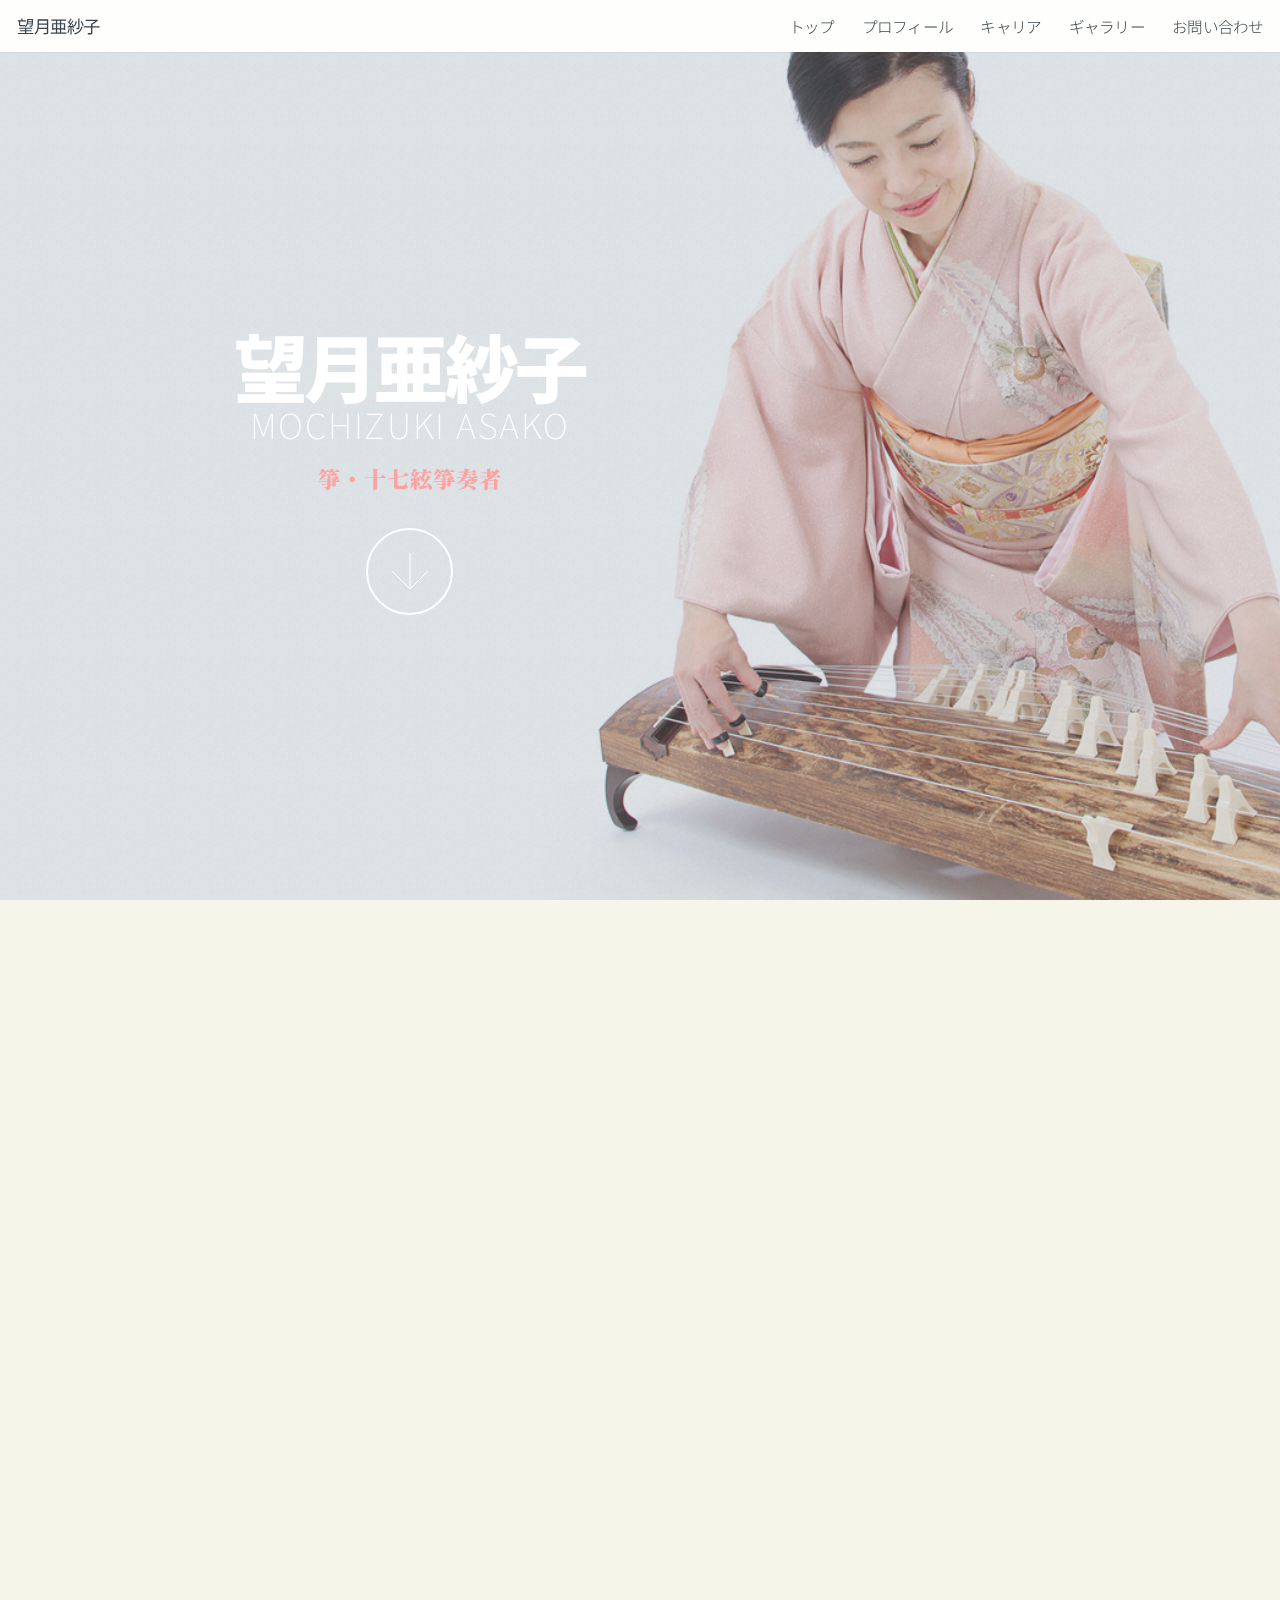
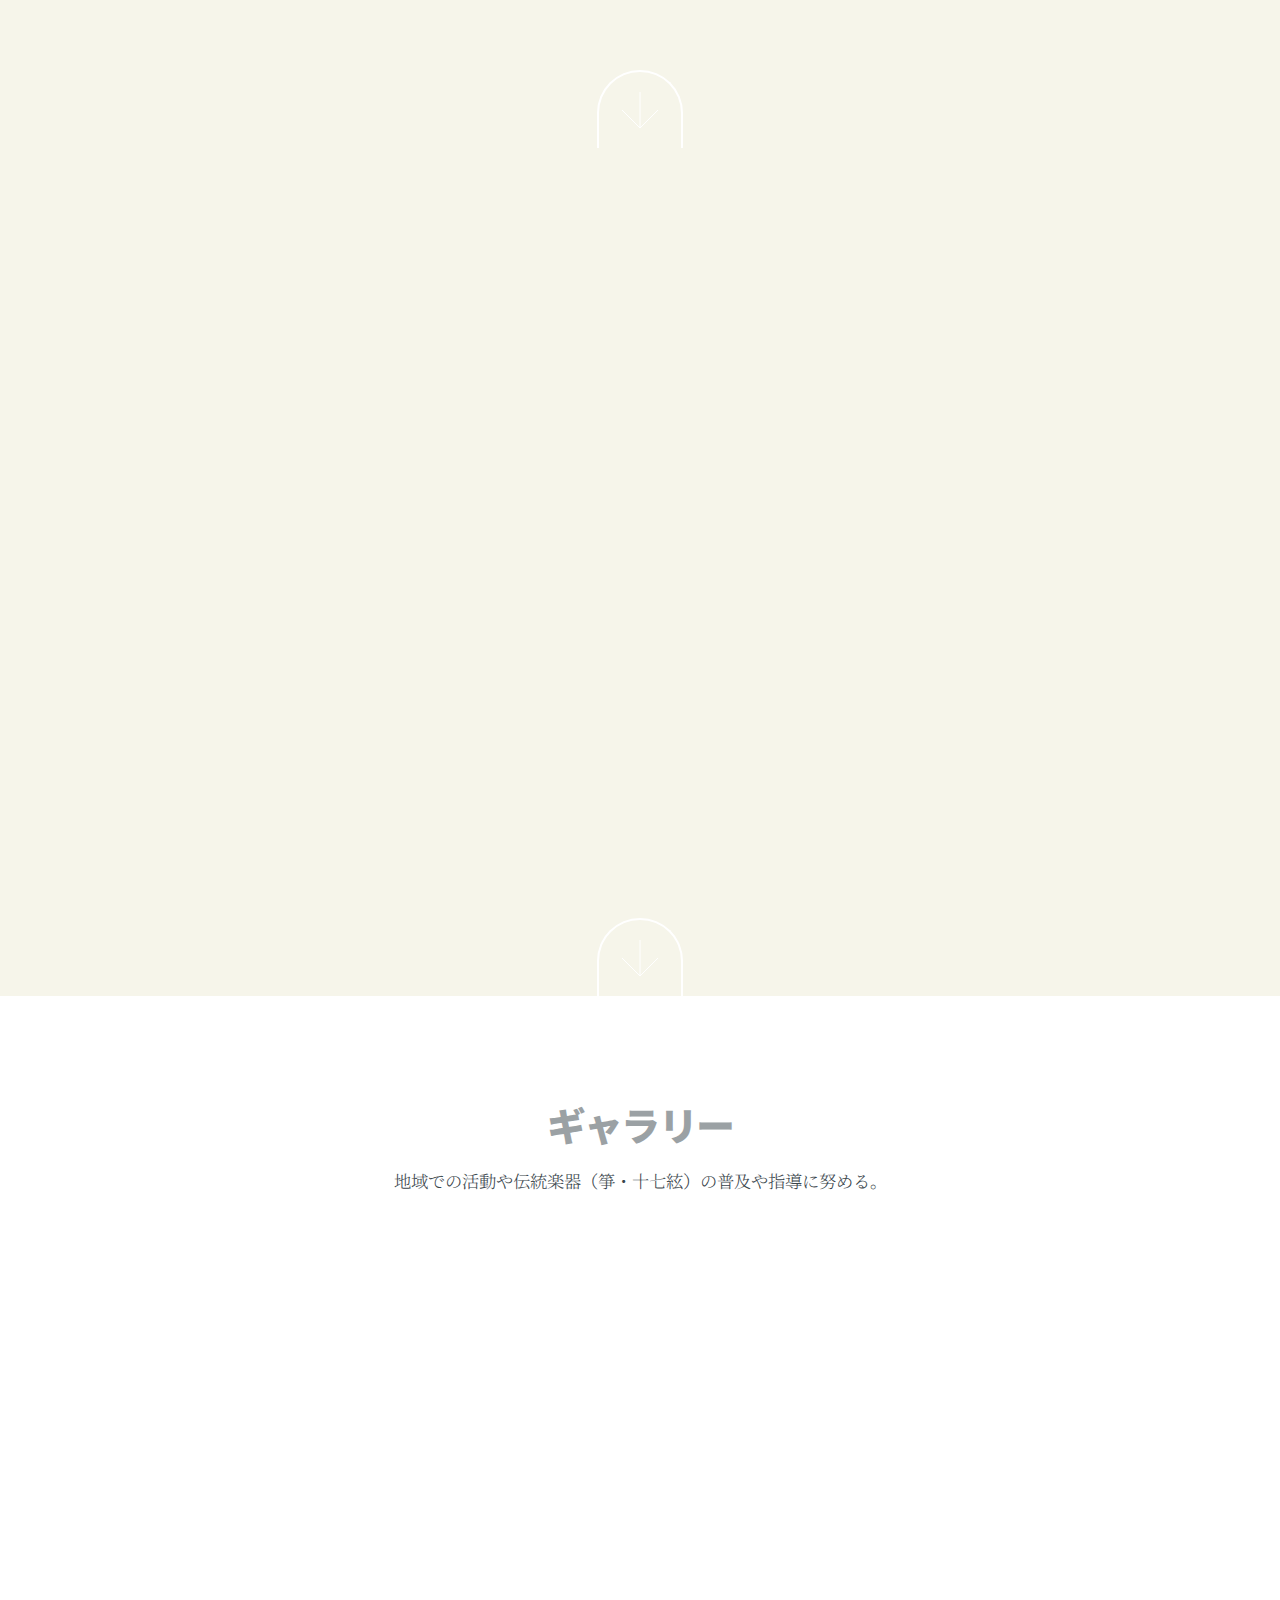
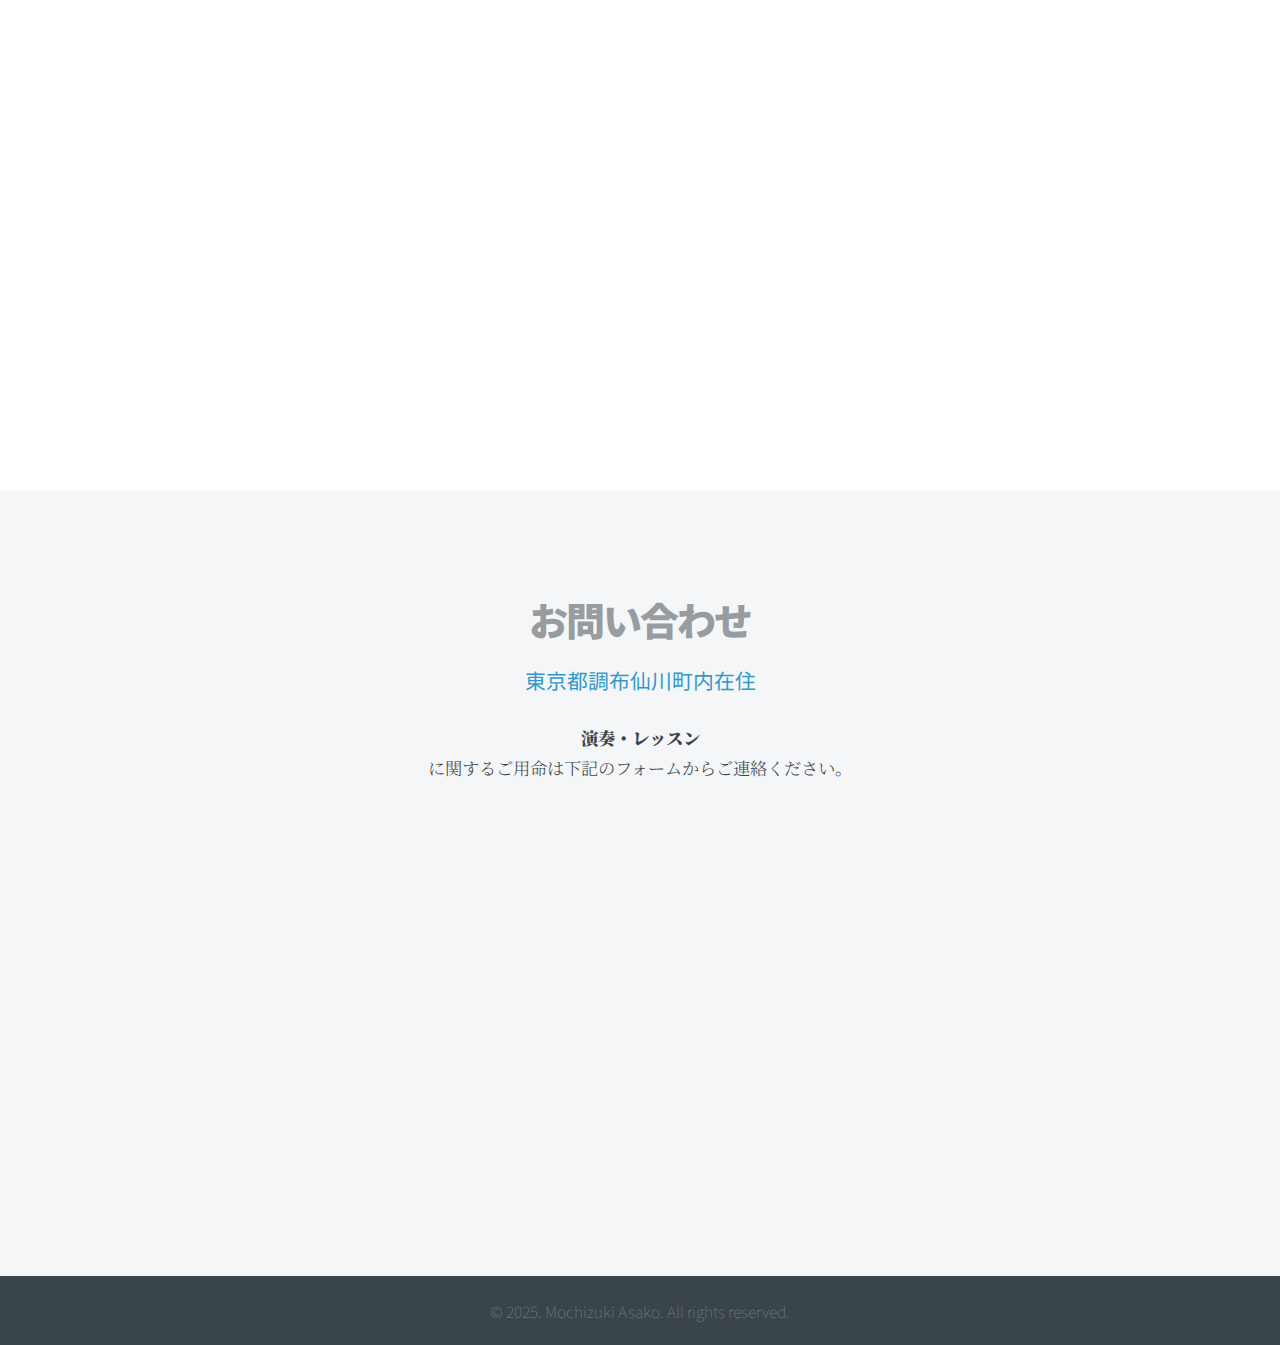
<file: index.html>
<!DOCTYPE html>
<html lang="ja">
  <head>
		<title>Asako Mochizuki | お琴・三味線</title>
		<meta charset="utf-8" />
		<meta name="viewport" content="width=device-width, initial-scale=1, user-scalable=no" />
		<link rel="stylesheet" href="assets/css/main.css" />
    <link rel="shortcut icon" href="images/ico/favicon.ico">
		<noscript><link rel="stylesheet" href="assets/css/noscript.css" /></noscript>
    
    <!-- Google tag (gtag.js) -->
    <script async src="https://www.googletagmanager.com/gtag/js?id=G-WCF8H2KJ44"></script>
    <script>
      window.dataLayer = window.dataLayer || [];
      function gtag(){dataLayer.push(arguments);}
      gtag('js', new Date());

      gtag('config', 'G-WCF8H2KJ44');
    </script>

	</head>
	
  <body class="is-preload">
		<!-- 로딩 스피너를 헤더 밖으로 이동 -->  
		<div id="loading-spinner" class="loading-container" style="display: none;">
			<div class="spinner"></div>
		</div>

		<!-- Header -->
		<header id="header">
			<h1>望月亜紗子</h1>
			<nav>
				<ul>
					<li><a href="#intro">トップ</a></li>
					<li><a href="#one">プロフィール</a></li>
					<li><a href="#two">キャリア</a></li>
					<li><a href="#three">ギャラリー</a></li>
					<li><a href="#contact">お問い合わせ</a></li>
				</ul>
			</nav>
		</header>

		<!-- Intro -->
		<section id="intro" class="main style1 dark fullscreen">
			<div class="content">
				<header>
					<h2>望月亜紗子</h2>
					<h3>MOCHIZUKI ASAKO</h3>
				</header>
				<p class="title"><strong>箏・十七絃箏奏者</strong></p>
				<footer>
					<a href="#one" class="button style2 down intro">More</a>
				</footer>
			</div>
		</section>

		<!-- One -->
		<section id="one" class="main style2 left dark fullscreen">
			<div class="content box style2">
				<header>
					<h2 class="title profile">プロフィール</h2>
				</header>
				<p class="name"><strong>望月亜紗子</strong>（もちづきあさこ）</p>
				<p>東京都調布市出身。<br>文化庁委嘱事業伝統文化親子教室の開催や文化庁芸術家派遣事業を精力的に行い、地域での活動や伝統楽器（箏・十七絃）の普及や指導に努める。</p>
			</div>
			<a href="#two" class="button style2 down anchored">Next</a>
		</section>

		<!-- Two -->
		<section id="two" class="main style2 right dark fullscreen">
			<div class="content box style2">
				<header>
					<h2 class="title career">キャリア</h2>
				</header>
				<ul class="default">
					<li>都立狛江高等学校箏曲部入部をきっかけに箏をはじめる。</li>
					<li>第23回全国高等学校総合文化祭・日本音楽部門　文化庁長官賞受賞</li>
					<li>第24回全国高等学校総合文化祭・日本音楽部門　優良賞受賞</li>
					<li>箏・三味線を渡辺泰子、渡辺正子の各氏に師事。</li>
					<li>NHK邦楽技能者育成会第５４期卒業</li>
					<li>全国邦楽指導者協議会　箏曲｢大師範｣取得</li>
					<li>都内某私立高校箏曲部コーチとして指導</li>
					<li>尺八奏者ジョン海山ネプチューン氏　アルバム「WATER COLORS」に渡辺正子箏アンサンブルの一員として参加</li>
					<li>文化庁委嘱事業　伝統文化お箏教室開催</li>
					<li>全国邦楽指導者協議会　三味線｢教師｣取得</li>
					<li>グローバル向けプロジェクト「八音」箏奏者担当</li>
					<li>企業向け、個人向けなどの演奏活動も行う</li>
				</ul>
			</div>
			<a href="#three" class="button style2 down anchored">Next</a>
		</section>

		<!-- Three -->
		<section id="three" class="main style3 primary">
			<div class="content">
				<header>
					<h2 class="title">ギャラリー</h2>
					<p>地域での活動や伝統楽器（箏・十七絃）の普及や指導に努める。</p>
				</header>

				<!-- Gallery  -->
				<div class="gallery">
					<article class="from-left thumbnail">
						<a href="images/01.jpg" class="image fit"><img src="images/overlay_thumb.png" title="和楽器体験授業風景" alt="" /></a>
					</article>
					<article class="from-right thumbnail">
						<a href="images/02.jpg" class="image fit"><img src="images/overlay_thumb.png" title="和楽器体験授業にて琴と尺八の演奏披露" alt="" /></a>
					</article>
					<article class="from-left thumbnail">
						<a href="images/03.jpg" class="image fit"><img src="images/overlay_thumb.png" title="歌と琴での録音風景" alt="" /></a>
					</article>
					<article class="from-right thumbnail">
						<a href="images/04.jpg" class="image fit"><img src="images/overlay_thumb.png" title="伝統文化お箏教室風景①" alt="" /></a>
					</article>
					<article class="from-left thumbnail">
						<a href="images/05.jpg" class="image fit"><img src="images/overlay_thumb.png" title="伝統文化お箏教室風景②" alt="" /></a>
					</article>
					<article class="from-right thumbnail">
						<a href="images/06.jpg" class="image fit"><img src="images/overlay_thumb.png" title="個人レッスン風景" alt="" /></a>
					</article>
				</div>

			</div>
		</section>

		<!-- Contact -->
		<section id="contact" class="main style3 secondary">
			<div class="content">
				
				<header>
					<h2 class="title center">お問い合わせ</h2>

					<p class="location">東京都調布仙川町内在住</p>
					<p class="ask"><strong>演奏・レッスン</strong><br>
						に関するご用命は下記のフォームからご連絡ください。</p>
				</header>

				<!-- Contact Form -->
				<div class="box">

					<form class="gform" method="post" id="contact-form">
						<div class="fields">
							<div class="field half"><input type="text" name="name" placeholder="お名前" required /></div>
							<div class="field half"><input type="email" name="email" placeholder="Eメール" required /></div>
							<div class="field"><textarea name="message" placeholder="内容" rows="6" required></textarea></div>
						</div>

						<ul class="actions special">
							<li><input id="send-mail" type="submit" value="送信" /></li>
						</ul>
					</form>		
				</div>
				<!-- Contact Form End-->

			</div>
		</section>
	
		<!-- Footer -->
		<footer id="footer">

			<!-- Icons -->
			<!-- <ul class="icons">
					<li><a href="#" class="icon brands fa-twitter"><span class="label">Twitter</span></a></li>
					<li><a href="#" class="icon brands fa-facebook-f"><span class="label">Facebook</span></a></li>
				</ul> -->

			<!-- Menu -->
			<ul class="menu">
				<li>&copy; 2025. Mochizuki Asako. All rights reserved.</li>
			</ul>

			<!-- 성공 모달 -->
			<div id="success-modal" class="modal" style="display: none;">
				<div class="modal-content">
					<div class="box">
						<p>お問い合わせ<br>ありがとうございます。<br>追ってご連絡いたします。</p>
					</div>
					<button id="modal-close">閉じる</button>
				</div>
			</div>

		</footer>

		<!-- Scripts -->
		<script src="assets/js/jquery.min.js"></script>
		<script src="assets/js/jquery.poptrox.min.js"></script>
		<script src="assets/js/jquery.scrolly.min.js"></script>
		<script src="assets/js/jquery.scrollex.min.js"></script>
		<script src="assets/js/browser.min.js"></script>
		<script src="assets/js/breakpoints.min.js"></script>
		<script src="assets/js/util.js"></script>
		<script src="assets/js/main.js"></script>
		
	</body>
</html>
</file>
<file: assets/css/noscript.css>
/* Loader */

	body:before, body:after {
		display: none;
	}
</file>
<file: assets/css/main.css>
@import url('https://fonts.googleapis.com/css?family=Noto+Sans+JP:100,300,400,500,700|Noto+Serif+JP:200,300,400,500,600,700&display=swap&subset=japanese');
/* @import url("fontawesome-all.min.css"); */

html, body, div, span, applet, object,
iframe, h1, h2, h3, h4, h5, h6, p, blockquote,
pre, a, abbr, acronym, address, big, cite,
code, del, dfn, em, img, ins, kbd, q, s, samp,
small, strike, strong, sub, sup, tt, var, b,
u, i, center, dl, dt, dd, ol, ul, li, fieldset,
form, label, legend, table, caption, tbody,
tfoot, thead, tr, th, td, article, aside,
canvas, details, embed, figure, figcaption,
footer, header, hgroup, menu, nav, output, ruby,
section, summary, time, mark, audio, video {
margin: 0;
padding: 0;
border: 0;
font-size: 100%;
font: inherit;
vertical-align: baseline;}

article, aside, details, figcaption, figure,
footer, header, hgroup, menu, nav, section {
display: block;}

body {
  line-height: 1;
}

ol, ul, li {
  list-style: none;
}

blockquote, q {
  quotes: none;
}

blockquote:before, blockquote:after, q:before, q:after {
  content: '';
  content: none;
}

table {
  border-collapse: collapse;
  border-spacing: 0;
}

body {
  -webkit-text-size-adjust: none;
}

mark {
  background-color: transparent;
  color: inherit;
}

input::-moz-focus-inner {
  border: 0;
  padding: 0;
}

input, select, textarea {
  -moz-appearance: none;
  -webkit-appearance: none;
  -ms-appearance: none;
  appearance: none;
}

/* Basic */

@-ms-viewport {
  width: device-width;
}

html {
  height: 100%;
}

html {
  box-sizing: border-box;
}

*, *:before, *:after {
  box-sizing: inherit;
}

body {
  background: #f6f5ea;
  height: 100%;
  min-width: 320px;
}

body.is-preload *, body.is-preload *:before, body.is-preload *:after {
  -moz-animation: none !important;
  -webkit-animation: none !important;
  -ms-animation: none !important;
  animation: none !important;
  -moz-transition: none !important;
  -webkit-transition: none !important;
  -ms-transition: none !important;
  transition: none !important;
}

/* Spinner */

@-moz-keyframes spinner-rotate {
  0% {
    -moz-transform: scale(1) rotate(0deg);
    -webkit-transform: scale(1) rotate(0deg);
    -ms-transform: scale(1) rotate(0deg);
    transform: scale(1) rotate(0deg);
  }

  100% {
    -moz-transform: scale(1) rotate(360deg);
    -webkit-transform: scale(1) rotate(360deg);
    -ms-transform: scale(1) rotate(360deg);
    transform: scale(1) rotate(360deg);
  }
}

@-webkit-keyframes spinner-rotate {
  0% {
    -moz-transform: scale(1) rotate(0deg);
    -webkit-transform: scale(1) rotate(0deg);
    -ms-transform: scale(1) rotate(0deg);
    transform: scale(1) rotate(0deg);
  }

  100% {
    -moz-transform: scale(1) rotate(360deg);
    -webkit-transform: scale(1) rotate(360deg);
    -ms-transform: scale(1) rotate(360deg);
    transform: scale(1) rotate(360deg);
  }
}

@-ms-keyframes spinner-rotate {
  0% {
    -moz-transform: scale(1) rotate(0deg);
    -webkit-transform: scale(1) rotate(0deg);
    -ms-transform: scale(1) rotate(0deg);
    transform: scale(1) rotate(0deg);
  }

  100% {
    -moz-transform: scale(1) rotate(360deg);
    -webkit-transform: scale(1) rotate(360deg);
    -ms-transform: scale(1) rotate(360deg);
    transform: scale(1) rotate(360deg);
  }
}

@keyframes spinner-rotate {
  0% {
    -moz-transform: scale(1) rotate(0deg);
    -webkit-transform: scale(1) rotate(0deg);
    -ms-transform: scale(1) rotate(0deg);
    transform: scale(1) rotate(0deg);
  }

  100% {
    -moz-transform: scale(1) rotate(360deg);
    -webkit-transform: scale(1) rotate(360deg);
    -ms-transform: scale(1) rotate(360deg);
    transform: scale(1) rotate(360deg);
  }
}

/* Loader */

@-moz-keyframes spinner-show {
  0% {
    opacity: 0;
  }

  100% {
    opacity: 1;
  }
}

@-webkit-keyframes spinner-show {
  0% {
    opacity: 0;
  }

  100% {
    opacity: 1;
  }
}

@-ms-keyframes spinner-show {
  0% {
    opacity: 0;
  }

  100% {
    opacity: 1;
  }
}

@keyframes spinner-show {
  0% {
    opacity: 0;
  }

  100% {
    opacity: 1;
  }
}

@-moz-keyframes spinner-hide {
  0% {
    -moz-transform: scale(1) rotate(0deg);
    -webkit-transform: scale(1) rotate(0deg);
    -ms-transform: scale(1) rotate(0deg);
    transform: scale(1) rotate(0deg);
    color: #e5e6e7;
    z-index: 100001;
  }

  99% {
    -moz-transform: scale(0.5) rotate(360deg);
    -webkit-transform: scale(0.5) rotate(360deg);
    -ms-transform: scale(0.5) rotate(360deg);
    transform: scale(0.5) rotate(360deg);
    color: #e5e6e7;
    z-index: 100001;
  }

  100% {
    -moz-transform: scale(0.5) rotate(360deg);
    -webkit-transform: scale(0.5) rotate(360deg);
    -ms-transform: scale(0.5) rotate(360deg);
    transform: scale(0.5) rotate(360deg);
    color: #e5e6e7;
    z-index: -1;
  }
}

@-webkit-keyframes spinner-hide {
  0% {
    -moz-transform: scale(1) rotate(0deg);
    -webkit-transform: scale(1) rotate(0deg);
    -ms-transform: scale(1) rotate(0deg);
    transform: scale(1) rotate(0deg);
    color: #e5e6e7;
    z-index: 100001;
  }

  99% {
    -moz-transform: scale(0.5) rotate(360deg);
    -webkit-transform: scale(0.5) rotate(360deg);
    -ms-transform: scale(0.5) rotate(360deg);
    transform: scale(0.5) rotate(360deg);
    color: #e5e6e7;
    z-index: 100001;
  }

  100% {
    -moz-transform: scale(0.5) rotate(360deg);
    -webkit-transform: scale(0.5) rotate(360deg);
    -ms-transform: scale(0.5) rotate(360deg);
    transform: scale(0.5) rotate(360deg);
    color: #e5e6e7;
    z-index: -1;
  }
}

@-ms-keyframes spinner-hide {
  0% {
    -moz-transform: scale(1) rotate(0deg);
    -webkit-transform: scale(1) rotate(0deg);
    -ms-transform: scale(1) rotate(0deg);
    transform: scale(1) rotate(0deg);
    color: #e5e6e7;
    z-index: 100001;
  }

  99% {
    -moz-transform: scale(0.5) rotate(360deg);
    -webkit-transform: scale(0.5) rotate(360deg);
    -ms-transform: scale(0.5) rotate(360deg);
    transform: scale(0.5) rotate(360deg);
    color: #e5e6e7;
    z-index: 100001;
  }

  100% {
    -moz-transform: scale(0.5) rotate(360deg);
    -webkit-transform: scale(0.5) rotate(360deg);
    -ms-transform: scale(0.5) rotate(360deg);
    transform: scale(0.5) rotate(360deg);
    color: #e5e6e7;
    z-index: -1;
  }
}

@keyframes spinner-hide {
  0% {
    -moz-transform: scale(1) rotate(0deg);
    -webkit-transform: scale(1) rotate(0deg);
    -ms-transform: scale(1) rotate(0deg);
    transform: scale(1) rotate(0deg);
    color: #e5e6e7;
    z-index: 100001;
  }

  99% {
    -moz-transform: scale(0.5) rotate(360deg);
    -webkit-transform: scale(0.5) rotate(360deg);
    -ms-transform: scale(0.5) rotate(360deg);
    transform: scale(0.5) rotate(360deg);
    color: #e5e6e7;
    z-index: 100001;
  }

  100% {
    -moz-transform: scale(0.5) rotate(360deg);
    -webkit-transform: scale(0.5) rotate(360deg);
    -ms-transform: scale(0.5) rotate(360deg);
    transform: scale(0.5) rotate(360deg);
    color: #e5e6e7;
    z-index: -1;
  }
}

@-moz-keyframes overlay-hide {
  0% {
    opacity: 1;
    z-index: 100000;
  }

  15% {
    opacity: 1;
    z-index: 100000;
  }

  99% {
    opacity: 0;
    z-index: 100000;
  }

  100% {
    opacity: 0;
    z-index: -1;
  }
}

@-webkit-keyframes overlay-hide {
  0% {
    opacity: 1;
    z-index: 100000;
  }

  15% {
    opacity: 1;
    z-index: 100000;
  }

  99% {
    opacity: 0;
    z-index: 100000;
  }

  100% {
    opacity: 0;
    z-index: -1;
  }
}

@-ms-keyframes overlay-hide {
  0% {
    opacity: 1;
    z-index: 100000;
  }

  15% {
    opacity: 1;
    z-index: 100000;
  }

  99% {
    opacity: 0;
    z-index: 100000;
  }

  100% {
    opacity: 0;
    z-index: -1;
  }
}

@keyframes overlay-hide {
  0% {
    opacity: 1;
    z-index: 100000;
  }

  15% {
    opacity: 1;
    z-index: 100000;
  }

  99% {
    opacity: 0;
    z-index: 100000;
  }

  100% {
    opacity: 0;
    z-index: -1;
  }
}

body {
  text-decoration: none;
}

body:before {
  -moz-animation: spinner-show 1.5s 1 0.25s ease forwards, spinner-hide 0.25s ease-in-out forwards !important;
  -webkit-animation: spinner-show 1.5s 1 0.25s ease forwards, spinner-hide 0.25s ease-in-out forwards !important;
  -ms-animation: spinner-show 1.5s 1 0.25s ease forwards, spinner-hide 0.25s ease-in-out forwards !important;
  animation: spinner-show 1.5s 1 0.25s ease forwards, spinner-hide 0.25s ease-in-out forwards !important;
  -moz-transform-origin: 50% 50%;
  -webkit-transform-origin: 50% 50%;
  -ms-transform-origin: 50% 50%;
  transform-origin: 50% 50%;
  -moz-osx-font-smoothing: grayscale;
  -webkit-font-smoothing: antialiased;
  font-family: 'Noto Sans JP', sans-serif;
  font-style: normal;
  font-weight: normal;
  text-transform: none !important;
  color: #e5e6e7;
  content: '\f1ce';
  cursor: default;
  display: block;
  font-size: 2em;
  height: 2em;
  left: 50%;
  line-height: 2em;
  margin: -1em 0 0 -1em;
  opacity: 0;
  position: fixed;
  text-align: center;
  top: 50%;
  width: 2em;
  z-index: -1;
}

body:after {
  -moz-animation: overlay-hide 1.5s ease-in forwards !important;
  -webkit-animation: overlay-hide 1.5s ease-in forwards !important;
  -ms-animation: overlay-hide 1.5s ease-in forwards !important;
  animation: overlay-hide 1.5s ease-in forwards !important;
  background: #ffffff;
  content: '';
  display: block;
  height: 100%;
  left: 0;
  opacity: 0;
  position: fixed;
  top: 0;
  width: 100%;
  z-index: -1;
}

body.is-preload:before {
  -moz-animation: spinner-show 1.5s 1 0.25s ease forwards, spinner-rotate 0.75s infinite linear !important;
  -webkit-animation: spinner-show 1.5s 1 0.25s ease forwards, spinner-rotate 0.75s infinite linear !important;
  -ms-animation: spinner-show 1.5s 1 0.25s ease forwards, spinner-rotate 0.75s infinite linear !important;
  animation: spinner-show 1.5s 1 0.25s ease forwards, spinner-rotate 0.75s infinite linear !important;
  z-index: 100001;
}

body.is-preload:after {
  -moz-animation: none !important;
  -webkit-animation: none !important;
  -ms-animation: none !important;
  animation: none !important;
  opacity: 1;
  z-index: 100000;
}

.weight100	 {
	font-weight:100
}

.weight300	 {
	font-weight:300
}

.weight400	 {
	font-weight:400
}

.weight500	 {
	font-weight:500
}

.weight600	 {
	font-weight:600
}

.weight700	 {
	font-weight:700
}

.weight900	 {
	font-weight:900
}

@media (-webkit-min-device-pixel-ratio: 2) {

  body:before {
    line-height: 2.025em;
  }

}

/* Type */

body, input, textarea, select {
  font-family: "Noto Sans JP", sans-serif;
  font-weight: 300;
  font-size: 18pt;
  line-height: 1.75em;
  color: #39454b;
  letter-spacing: 0.025em;
}


@media screen and (max-width: 1920px) {

  body, input, textarea, select {
    font-size: 17pt;
  }

}

@media screen and (max-width: 1680px) {

  body, input, textarea, select {
    font-size: 15pt;
  }

}

@media screen and (max-width: 1280px) {

  body, input, textarea, select {
    font-size: 13pt;
  }

}

@media screen and (max-width: 1000px) {

  body, input, textarea, select {
    font-size: 13pt;
  }

}

@media screen and (max-width: 736px) {

  body, input, textarea, select {
    font-size: 12pt;
    line-height: 1.5em;
  }

}

h1, h2, h3, h4, h5, h6 {
  font-weight: 900;
  color: inherit;
  letter-spacing: -0.0325em;
}

h1 a, h2 a, h3 a, h4 a, h5 a, h6 a {
  color: inherit;
  text-decoration: none;
}
h1 {
  font-family: 'Noto Sans JP', sans-serif;
}

h2 {
  font-family: 'Noto Sans JP', sans-serif;
  font-size: 2.25em;
  line-height: 1.25em;
  letter-spacing: -0.05em;
}
h2.title{
  opacity: 0.5;
}

@media screen and (max-width: 736px) {

  h2 {
    font-size: 1.5em;
  }

}

h3 {
  font-weight: 100;
  font-size: 2.0em;
  line-height: 1.25em;
  letter-spacing: 0.05em;
}

@media screen and (max-width: 736px) {

  h3 {
    font-size: 1.45em;
  }

}

p, ul, li {
  font-family: 'Noto Serif JP', sans-serif;
  letter-spacing: 0.0em;
}
nav, a {
  font-family: 'Noto Sans JP', sans-serif;
  letter-spacing: -0.05em;
}
p.title {
  font-size: 1.3em;
  color: #ffa1a1;
}

p.name {
  font-size: 1.2em;
  color: #cc66ff;
}
p.location {
  font-family: 'Noto Sans JP', sans-serif;
  font-weight: 400;
  font-size: 1.2em;
  color: #3399cc;
}

strong, b {
  font-weight: 900;
  color: inherit;
}

em, i {
  font-style: italic;
}

a {
  -moz-transition: color 0.2s ease-in-out;
  -webkit-transition: color 0.2s ease-in-out;
  -ms-transition: color 0.2s ease-in-out;
  transition: color 0.2s ease-in-out;
  color: #98c593;
}

sub {
  position: relative;
  top: 0.5em;
  font-size: 0.8em;
}

sup {
  position: relative;
  top: -0.5em;
  font-size: 0.8em;
}

hr {
  border: 0;
  border-top: solid 1px #e5e6e7;
}

blockquote {
  border-left: solid 0.5em #e5e6e7;
  padding: 1em 0 1em 2em;
  font-style: italic;
}

p, ul, ol, dl, table {
  margin-bottom: 1em;
}

/* Box */

.box {
  background: #ffffff;
  color: #39454b;
  padding: 2em;
  text-align: left;
}

.box > :last-child {
  margin-bottom: 0;
}

.box.style2 {
  padding: 3.5em 2.5em 3.5em 2.5em;
}


@media screen and (max-width: 736px) {

  .box {
    padding: 1em;
  }

  .box.style2 {
    padding: 1.5em 1.25em 1.5em 1.25em;
    background-color: rgba(255, 255, 255, 0.9);
  }

}

.loading-container {
  position: fixed;
  top: 0;
  left: 0;
  width: 100%;
  height: 100%;
  background: rgba(0, 0, 0, 0.7);
  display: flex;
  justify-content: center;
  align-items: center;
  z-index: 9999;
}

.spinner {
  width: 50px;
  height: 50px;
  border: 5px solid #f3f3f3;
  border-top: 5px solid #3498db;
  border-radius: 50%;
  animation: spin 1s linear infinite;
}

@keyframes spin {
  0% { transform: rotate(0deg); }
  100% { transform: rotate(360deg); }
}

/* Button */

input[type="button"],
input[type="submit"],
input[type="reset"],
.button,
button {
  -moz-appearance: none;
  -webkit-appearance: none;
  -ms-appearance: none;
  appearance: none;
  -moz-transition: background-color 0.2s ease-in-out;
  -webkit-transition: background-color 0.2s ease-in-out;
  -ms-transition: background-color 0.2s ease-in-out;
  transition: background-color 0.2s ease-in-out;
  background-color: #98c593;
  border: 0;
  border-radius: 3.5em;
  color: #ffffff;
  cursor: pointer;
  display: inline-block;
  height: 3.5em;
  line-height: 3.5em;
  outline: 0;
  padding: 0 2em 0 2em;
  position: relative;
  text-align: center;
  text-decoration: none;
}

input[type="button"].down,
input[type="submit"].down,
input[type="reset"].down,
.button.down,
button.down {
  width: 5em;
  height: 5em;
  line-height: 4.5em;
  padding: 0;
  background-image: url("images/dark-arrow.svg");
  background-position: center center;
  background-repeat: no-repeat;
  text-indent: -10em;
  overflow: hidden;
}

input[type="button"].down.anchored,
input[type="submit"].down.anchored,
input[type="reset"].down.anchored,
.button.down.anchored,
button.down.anchored {
  bottom: 0;
  border-bottom: 0;
  border-radius: 3em 3em 0 0;
  height: 4.5em;
  margin-left: -2.5em;
}

input[type="button"].anchored,
input[type="submit"].anchored,
input[type="reset"].anchored,
.button.anchored,
button.anchored {
  position: absolute;
  left: 50%;
}

input[type="button"]:hover,
input[type="submit"]:hover,
input[type="reset"]:hover,
.button:hover,
button:hover {
  background-color: #a8cea4;
}

input[type="button"]:active,
input[type="submit"]:active,
input[type="reset"]:active,
.button:active,
button:active {
  background-color: #88bc82;
}

input[type="button"].style2,
input[type="submit"].style2,
input[type="reset"].style2,
.button.style2,
button.style2 {
  background-color: transparent;
  border: solid 2px #e5e6e7;
  color: inherit;
}

input[type="button"].style2:hover,
input[type="submit"].style2:hover,
input[type="reset"].style2:hover,
.button.style2:hover,
button.style2:hover {
  background-color: rgba(229, 230, 231, 0.25);
}

input[type="button"].style2:active,
input[type="submit"].style2:active,
input[type="reset"].style2:active,
.button.style2:active,
button.style2:active {
  background-color: rgba(229, 230, 231, 0.375);
}

input[type="button"].style2.down,
input[type="submit"].style2.down,
input[type="reset"].style2.down,
.button.style2.down,
button.style2.down {
  background-image: url("images/arrow.svg");
}

/* Form */

form {
  margin: 0 0 2em 0;
}

form > :last-child {
  margin-bottom: 0;
}
form > .fields {
  display: -moz-flex;
  display: -webkit-flex;
  display: -ms-flex;
  display: flex;
  -moz-flex-wrap: wrap;
  -webkit-flex-wrap: wrap;
  -ms-flex-wrap: wrap;
  flex-wrap: wrap;
  width: calc(100% + 3em);
  margin: -1.5em 0 2em -1.5em;
}

form > .fields > .field {
    -moz-flex-grow: 0;
    -webkit-flex-grow: 0;
    -ms-flex-grow: 0;
    flex-grow: 0;
    -moz-flex-shrink: 0;
    -webkit-flex-shrink: 0;
    -ms-flex-shrink: 0;
    flex-shrink: 0;
    padding: 1.5em 0 0 1.5em;
    width: calc(100% - 1.5em);
}

form > .fields > .field.half {
  width: calc(50% - 0.75em);
}

form > .fields > .field.third {
  width: calc(100%/3 - 0.5em);
}

form > .fields > .field.quarter {
  width: calc(25% - 0.375em);
}

@media screen and (max-width: 480px) {

  form > .fields {
    width: calc(100% + 2em);
    margin: -1em 0 2em -1em;
  }

    form > .fields > .field {
      padding: 1em 0 0 1em;
      width: calc(100% - 1em);
    }

      form > .fields > .field.half {
        width: calc(100% - 1em);
      }

      form > .fields > .field.third {
        width: calc(100% - 1em);
      }

      form > .fields > .field.quarter {
        width: calc(100% - 1em);
      }

}

label {
  display: block;
}

input[type="text"],
input[type="password"],
input[type="email"],
input[type="tel"],
input[type="search"],
input[type="url"],
select,
textarea {
  -moz-appearance: none;
  -webkit-appearance: none;
  -ms-appearance: none;
  appearance: none;
  -moz-transition: border-color 0.2s ease-in-out, color 0.2s ease-in-out;
  -webkit-transition: border-color 0.2s ease-in-out, color 0.2s ease-in-out;
  -ms-transition: border-color 0.2s ease-in-out, color 0.2s ease-in-out;
  transition: border-color 0.2s ease-in-out, color 0.2s ease-in-out;
  color: #39454b;
  display: block;
  width: 100%;
  padding: 0.65em 0.75em;
  background: none;
  border: solid 2px #e5e6e7;
  color: inherit;
  border-radius: 0.5em;
  outline: none;
}

input[type="text"]:focus,
input[type="password"]:focus,
input[type="email"]:focus,
input[type="tel"]:focus,
input[type="search"]:focus,
input[type="url"]:focus,
select:focus,
textarea:focus {
  border-color: #9ac8e9;
}

input[type="text"],
input[type="password"],
input[type="email"],
input[type="tel"],
input[type="search"],
input[type="url"],
select {
  line-height: 1.35em;
}

textarea {
  min-height: 8em;
}

::-moz-focus-inner {
  border: 0;
}

::-webkit-input-placeholder {
  font-family: 'Noto Sans JP', sans-serif;
  opacity: 0.375;
}

:-moz-placeholder {
  font-family: 'Noto Sans JP', sans-serif;
  opacity: 0.375;
}

::-moz-placeholder {
  font-family: 'Noto Sans JP', sans-serif;
  opacity: 0.375;
}

:-ms-input-placeholder {
  font-family: 'Noto Sans JP', sans-serif;
  opacity: 0.375;
}

/* Icon */

.icon {
  text-decoration: none;
  position: relative;
  text-decoration: none;
}

.icon:before {
  -moz-osx-font-smoothing: grayscale;
  -webkit-font-smoothing: antialiased;
  display: inline-block;
  font-style: normal;
  font-variant: normal;
  text-rendering: auto;
  line-height: 1;
  text-transform: none !important;
  font-family: 'Font Awesome 5 Free';
  font-weight: 400;
}

.icon:before {
  line-height: inherit;
}

.icon > .label {
  display: none;
}

.icon.solid:before {
  font-weight: 900;
}

.icon.brands:before {
  font-family: 'Noto Sans JP', sans-serif;
}

/* Image */

.image {
  position: relative;
  display: inline-block;
  padding: 4px;
}

.image:before {
  content: '';
  position: absolute;
  left: 0;
  top: 0;
  width: 100%;
  height: 100%;
  background: url("images/overlay.png");  /* 갤러리 이미지 배경 */
  opacity: 0.7;
}

.image img {
  display: block;
  width: 100%;
}

.image.featured {
  display: block;
  width: 100%;
  margin: 0 0 2em 0;
}

.image.fit {
  display: block;
  width: 100%;
}

.image.left {
  float: left;
  margin: 0 2em 2em 0;
}

.image.centered {
  display: block;
  margin: 0 0 2em 0;
}

.image.centered img {
  margin: 0 auto;
  width: auto;
}

/* List */

ul.default {
  font-size: 0.9em;
  text-indent: -18px;
  padding-left: 18px;
}

ul.default li {
  padding-left: 0.2em;
  text-align: left;
  list-style: disc;
  list-style-position: inside;
}

ul.menu {
  cursor: default;
}

ul.menu li {
  font-family: 'Noto Sans JP', sans-serif;
  display: inline-block;
  line-height: 1em;
  border-left: solid 1px #e5e6e7;
  padding: 0 0 0 0.5em;
  margin: 0 0 0 0.5em;
}

ul.menu li:first-child {
  border-left: 0;
  padding-left: 0;
  margin-left: 0;
}

ol.default {
  list-style: decimal;
  padding-left: 1.25em;
}

ol.default li {
  padding-left: 0.25em;
}

/* Actions */

ul.actions {
  display: -moz-flex;
  display: -webkit-flex;
  display: -ms-flex;
  display: flex;
  cursor: default;
  list-style: none;
  margin-left: -1em;
  padding-left: 0;
}

ul.actions li {
  padding: 0 0 0 1em;
  vertical-align: middle;
}

ul.actions.special {
  -moz-justify-content: center;
  -webkit-justify-content: center;
  -ms-justify-content: center;
  justify-content: center;
  width: 100%;
  margin-left: 0;
}

ul.actions.special li:first-child {
  padding-left: 0;
}

ul.actions.stacked {
  -moz-flex-direction: column;
  -webkit-flex-direction: column;
  -ms-flex-direction: column;
  flex-direction: column;
  margin-left: 0;
}

ul.actions.stacked li {
  padding: 1.3em 0 0 0;
}

ul.actions.stacked li:first-child {
  padding-top: 0;
}

ul.actions.fit {
  width: calc(100% + 1em);
}

ul.actions.fit li {
  -moz-flex-grow: 1;
  -webkit-flex-grow: 1;
  -ms-flex-grow: 1;
  flex-grow: 1;
  -moz-flex-shrink: 1;
  -webkit-flex-shrink: 1;
  -ms-flex-shrink: 1;
  flex-shrink: 1;
  width: 100%;
}

ul.actions.fit li > * {
  width: 100%;
}

ul.actions.fit.stacked {
  width: 100%;
}

@media screen and (max-width: 480px) {

  ul.actions:not(.fixed) {
    -moz-flex-direction: column;
    -webkit-flex-direction: column;
    -ms-flex-direction: column;
    flex-direction: column;
    margin-left: 0;
    width: 100% !important;
  }

  ul.actions:not(.fixed) li {
    -moz-flex-grow: 1;
    -webkit-flex-grow: 1;
    -ms-flex-grow: 1;
    flex-grow: 1;
    -moz-flex-shrink: 1;
    -webkit-flex-shrink: 1;
    -ms-flex-shrink: 1;
    flex-shrink: 1;
    padding: 1em 0 0 0;
    text-align: center;
    width: 100%;
  }

  ul.actions:not(.fixed) li > * {
    width: 100%;
  }

  ul.actions:not(.fixed) li:first-child {
    padding-top: 0;
  }

  ul.actions:not(.fixed) li input[type="submit"],
  ul.actions:not(.fixed) li input[type="reset"],
  ul.actions:not(.fixed) li input[type="button"],
  ul.actions:not(.fixed) li button,
  ul.actions:not(.fixed) li .button {
    width: 100%;
  }

  ul.actions:not(.fixed) li input[type="submit"].icon:before,
  ul.actions:not(.fixed) li input[type="reset"].icon:before,
  ul.actions:not(.fixed) li input[type="button"].icon:before,
  ul.actions:not(.fixed) li button.icon:before,
  ul.actions:not(.fixed) li .button.icon:before {
    margin-left: -0.5rem;
  }

}

/* Icons */

ul.icons {
  cursor: default;
}

ul.icons li {
  display: inline-block;
}

ul.icons a {
  display: inline-block;
  width: 2em;
  height: 2em;
  line-height: 2em;
  text-align: center;
  border: 0;
}

/* Sections/Article */

header {
  margin-bottom: 1em;
}

header p {
  display: block;
  margin: 1em 0 0 0;
  padding: 0 0 0.5em 0;
}

footer {
  margin-top: 2em;
}

/* Table */

table {
  width: 100%;
}

table.default {
  width: 100%;
}

table.default tbody tr:nth-child(2n+2) {
  background: rgba(229, 230, 231, 0.5);
}

table.default td {
  padding: 0.5em 1em 0.5em 1em;
}

table.default th {
  text-align: left;
  font-weight: 900;
  padding: 0.5em 1em 0.5em 1em;
}

table.default thead {
  background: #39454b;
  color: #ffffff;
}

table.default tfoot {
  background: #e5e6e7;
}

/* Poptrox */

.poptrox-popup {
  -moz-box-sizing: content-box;
  -webkit-box-sizing: content-box;
  -ms-box-sizing: content-box;
  box-sizing: content-box;
  background: #fff;
  padding-bottom: 3em;
  box-shadow: 0 0.1em 0.15em 0 rgba(0, 0, 0, 0.15);
}

.poptrox-popup .loader {
  position: absolute;
  top: 50%;
  left: 50%;
  margin: -1em 0 0 -1em;
  width: 2em;
  height: 2em;
  display: block;
  font-size: 2em;
}

.poptrox-popup .loader:before {
  -moz-animation: spinner-rotate 0.75s infinite linear !important;
  -webkit-animation: spinner-rotate 0.75s infinite linear !important;
  -ms-animation: spinner-rotate 0.75s infinite linear !important;
  animation: spinner-rotate 0.75s infinite linear !important;
  -moz-osx-font-smoothing: grayscale;
  -webkit-font-smoothing: antialiased;
  font-family: 'Noto Sans JP', sans-serif;
  font-style: normal;
  font-weight: normal;
  text-transform: none !important;
  color: #e5e6e7;
  content: '\f1ce';
  cursor: default;
  display: block;
  height: 2em;
  left: 0;
  line-height: 2em;
  position: absolute;
  text-align: center;
  top: 0;
  width: 2em;
}

.poptrox-popup .caption {
  position: absolute;
  bottom: 0;
  left: 0;
  background: #ffffff;
  width: 100%;
  height: 3em;
  line-height: 2.8em;
  text-align: center;
  cursor: default;
  z-index: 1;
  font-size: 0.9em;
}

.poptrox-popup .nav-next,
.poptrox-popup .nav-previous {
  -moz-transition: opacity 0.2s ease-in-out;
  -webkit-transition: opacity 0.2s ease-in-out;
  -ms-transition: opacity 0.2s ease-in-out;
  transition: opacity 0.2s ease-in-out;
  position: absolute;
  top: 0;
  width: 50%;
  height: 100%;
  opacity: 0;
  cursor: pointer;
  background: rgba(0, 0, 0, 0.01);
  -webkit-tap-highlight-color: rgba(255, 255, 255, 0);
}

.poptrox-popup .nav-next:before,
.poptrox-popup .nav-previous:before {
  content: '';
  position: absolute;
  width: 96px;
  height: 64px;
  background: url("images/poptrox-nav.svg");
  background-color: rgba(204, 204, 204, 0.5);
  top: calc(50% - 1.5em);
  margin: -32px 0 0 0;
}

.poptrox-popup:hover .nav-next,
.poptrox-popup:hover .nav-previous {
  opacity: 0.5;
}

.poptrox-popup:hover .nav-next:hover,
.poptrox-popup:hover .nav-previous:hover {
  opacity: 1.0;
}

.poptrox-popup .nav-previous:before {
  -moz-transform: scaleX(-1);
  -webkit-transform: scaleX(-1);
  -ms-transform: scaleX(-1);
  transform: scaleX(-1);
  -ms-filter: "FlipH";
  filter: FlipH;
}

.poptrox-popup .nav-next {
  right: 0;
}

.poptrox-popup .nav-next:before {
  right: 0;
}

.poptrox-popup .nav-previous {
  left: 0;
}

.poptrox-popup .nav-previous:before {
  left: 0;
}

.poptrox-popup .closer {
  -moz-transition: opacity 0.2s ease-in-out;
  -webkit-transition: opacity 0.2s ease-in-out;
  -ms-transition: opacity 0.2s ease-in-out;
  transition: opacity 0.2s ease-in-out;
  position: absolute;
  top: 0;
  right: 0;
  width: 64px;
  height: 64px;
  text-indent: -9999px;
  z-index: 2;
  opacity: 0;
  -webkit-tap-highlight-color: rgba(255, 255, 255, 0);
}

.poptrox-popup .closer:before {
  content: '';
  display: block;
  position: absolute;
  right: 16px;
  top: 16px;
  width: 40px;
  height: 40px;
  border-radius: 100%;
  box-shadow: inset 0 0 0 2px;
  background: url("images/poptrox-closer.svg") center center rgba(204, 204, 204, 0.5);
  color: rgba(255, 255, 255, 0) !important;
}

.poptrox-popup:hover .closer {
  opacity: 0.5;
}

.poptrox-popup:hover .closer:hover {
  opacity: 1.0;
}

body.is-touch .poptrox-popup .nav-next,
body.is-touch .poptrox-popup .nav-previous,
body.is-touch .poptrox-popup .closer {
  opacity: 1.0 !important;
}

@media screen and (max-width: 736px) {

  .poptrox-popup .nav-next:before,
  .poptrox-popup .nav-previous:before {
    width: 48px;
    height: 32px;
    background-size: contain;
    margin: -16px 0 0 0;
  }

  .poptrox-popup .closer:before {
    right: 12px;
    top: 12px;
    width: 20px;
    height: 20px;
    box-shadow: inset 0 0 0 1px #ccc;
    background-size: contain;
    opacity: 0.65;
  }

}

/* Gallery */

.gallery {
  display: -moz-flex;
  display: -webkit-flex;
  display: -ms-flex;
  display: flex;
  -moz-flex-wrap: wrap;
  -webkit-flex-wrap: wrap;
  -ms-flex-wrap: wrap;
  flex-wrap: wrap;
  width: 45em;
  max-width: 100%;
  margin: 0 auto 2em auto;
}

.gallery article {
  -moz-transition: -moz-transform 1s ease, opacity 1s ease;
  -webkit-transition: -webkit-transform 1s ease, opacity 1s ease;
  -ms-transition: -ms-transform 1s ease, opacity 1s ease;
  transition: transform 1s ease, opacity 1s ease;
  -moz-transform: translateX(0);
  -webkit-transform: translateX(0);
  -ms-transform: translateX(0);
  transform: translateX(0);
  width: 50%;
  position: relative;
  opacity: 1.0;
}

.gallery article .image {
  margin: 0;
  display: block;
}

.thumbnail {
  border: 2px solid #fff;
}

.gallery .thumbnail:nth-child(1) {
  background-image: url("../../images/01.jpg");
  background-size: cover;
  background-position: center;
}

.gallery .thumbnail:nth-child(2) {
  background-image: url("../../images/02.jpg");
  background-size: cover;
  background-position: center;
}
.gallery .thumbnail:nth-child(3) {
  background-image: url("../../images/03.jpg");
  background-size: cover;
  background-position: center;
}
.gallery .thumbnail:nth-child(4) {
  background-image: url("../../images/04.jpg");
  background-size: cover;
  background-position: center;
}
.gallery .thumbnail:nth-child(5) {
  background-image: url("../../images/05.jpg");
  background-size: cover;
  background-position: center;
}
.gallery .thumbnail:nth-child(6) {
  background-image: url("../../images/06.jpg");
  background-size: cover;
  background-position: center;
}
.gallery .thumbnail:nth-child(7) {
  background-image: url("../../images/07.jpg");
  background-size: cover;
  background-position: center;
}
.gallery .thumbnail:nth-child(8) {
  background-image: url("../../images/08.jpg");
  background-size: cover;
  background-position: center;
}
.gallery .thumbnail:nth-child(9) {
  background-image: url("../../images/09.jpg");
  background-size: cover;
  background-position: center;
}
.gallery .thumbnail:nth-child(10) {
  background-image: url("../../images/10.jpg");
  background-size: cover;
  background-position: center;
}

.gallery article:nth-last-child(1n) {
  -moz-transition-delay: 0.05s;
  -webkit-transition-delay: 0.05s;
  -ms-transition-delay: 0.05s;
  transition-delay: 0.05s;
}

.gallery article:nth-last-child(2n) {
  -moz-transition-delay: 0.05s;
  -webkit-transition-delay: 0.05s;
  -ms-transition-delay: 0.05s;
  transition-delay: 0.05s;
}

.gallery article:nth-last-child(2n) {
  -moz-transition-delay: 0.1s;
  -webkit-transition-delay: 0.1s;
  -ms-transition-delay: 0.1s;
  transition-delay: 0.1s;
}

.gallery article:nth-last-child(3n) {
  -moz-transition-delay: 0.1s;
  -webkit-transition-delay: 0.1s;
  -ms-transition-delay: 0.1s;
  transition-delay: 0.1s;
}

.gallery article:nth-last-child(3n) {
  -moz-transition-delay: 0.15s;
  -webkit-transition-delay: 0.15s;
  -ms-transition-delay: 0.15s;
  transition-delay: 0.15s;
}

.gallery article:nth-last-child(4n) {
  -moz-transition-delay: 0.15s;
  -webkit-transition-delay: 0.15s;
  -ms-transition-delay: 0.15s;
  transition-delay: 0.15s;
}

.gallery article:nth-last-child(4n) {
  -moz-transition-delay: 0.2s;
  -webkit-transition-delay: 0.2s;
  -ms-transition-delay: 0.2s;
  transition-delay: 0.2s;
}

.gallery article:nth-last-child(5n) {
  -moz-transition-delay: 0.2s;
  -webkit-transition-delay: 0.2s;
  -ms-transition-delay: 0.2s;
  transition-delay: 0.2s;
}

.gallery article:nth-last-child(5n) {
  -moz-transition-delay: 0.25s;
  -webkit-transition-delay: 0.25s;
  -ms-transition-delay: 0.25s;
  transition-delay: 0.25s;
}

.gallery article:nth-last-child(6n) {
  -moz-transition-delay: 0.25s;
  -webkit-transition-delay: 0.25s;
  -ms-transition-delay: 0.25s;
  transition-delay: 0.25s;
}

.gallery article:nth-last-child(6n) {
  -moz-transition-delay: 0.3s;
  -webkit-transition-delay: 0.3s;
  -ms-transition-delay: 0.3s;
  transition-delay: 0.3s;
}

.gallery article:nth-last-child(7n) {
  -moz-transition-delay: 0.3s;
  -webkit-transition-delay: 0.3s;
  -ms-transition-delay: 0.3s;
  transition-delay: 0.3s;
}

.gallery article:nth-last-child(7n) {
  -moz-transition-delay: 0.35s;
  -webkit-transition-delay: 0.35s;
  -ms-transition-delay: 0.35s;
  transition-delay: 0.35s;
}

.gallery article:nth-last-child(8n) {
  -moz-transition-delay: 0.35s;
  -webkit-transition-delay: 0.35s;
  -ms-transition-delay: 0.35s;
  transition-delay: 0.35s;
}

.gallery article:nth-last-child(8n) {
  -moz-transition-delay: 0.4s;
  -webkit-transition-delay: 0.4s;
  -ms-transition-delay: 0.4s;
  transition-delay: 0.4s;
}

.gallery article:nth-last-child(9n) {
  -moz-transition-delay: 0.4s;
  -webkit-transition-delay: 0.4s;
  -ms-transition-delay: 0.4s;
  transition-delay: 0.4s;
}

.gallery article:nth-last-child(9n) {
  -moz-transition-delay: 0.45s;
  -webkit-transition-delay: 0.45s;
  -ms-transition-delay: 0.45s;
  transition-delay: 0.45s;
}

.gallery article:nth-last-child(10n) {
  -moz-transition-delay: 0.45s;
  -webkit-transition-delay: 0.45s;
  -ms-transition-delay: 0.45s;
  transition-delay: 0.45s;
}

.gallery article:nth-last-child(10n) {
  -moz-transition-delay: 0.5s;
  -webkit-transition-delay: 0.5s;
  -ms-transition-delay: 0.5s;
  transition-delay: 0.5s;
}

.gallery article:nth-last-child(11n) {
  -moz-transition-delay: 0.5s;
  -webkit-transition-delay: 0.5s;
  -ms-transition-delay: 0.5s;
  transition-delay: 0.5s;
}

.gallery article:nth-last-child(11n) {
  -moz-transition-delay: 0.55s;
  -webkit-transition-delay: 0.55s;
  -ms-transition-delay: 0.55s;
  transition-delay: 0.55s;
}

.gallery article:nth-last-child(12n) {
  -moz-transition-delay: 0.55s;
  -webkit-transition-delay: 0.55s;
  -ms-transition-delay: 0.55s;
  transition-delay: 0.55s;
}

.gallery article:nth-last-child(12n) {
  -moz-transition-delay: 0.6s;
  -webkit-transition-delay: 0.6s;
  -ms-transition-delay: 0.6s;
  transition-delay: 0.6s;
}

.gallery article:nth-last-child(13n) {
  -moz-transition-delay: 0.6s;
  -webkit-transition-delay: 0.6s;
  -ms-transition-delay: 0.6s;
  transition-delay: 0.6s;
}

.gallery article:nth-last-child(13n) {
  -moz-transition-delay: 0.65s;
  -webkit-transition-delay: 0.65s;
  -ms-transition-delay: 0.65s;
  transition-delay: 0.65s;
}

.gallery article:nth-last-child(14n) {
  -moz-transition-delay: 0.65s;
  -webkit-transition-delay: 0.65s;
  -ms-transition-delay: 0.65s;
  transition-delay: 0.65s;
}

.gallery article:nth-last-child(14n) {
  -moz-transition-delay: 0.7s;
  -webkit-transition-delay: 0.7s;
  -ms-transition-delay: 0.7s;
  transition-delay: 0.7s;
}

.gallery article:nth-last-child(15n) {
  -moz-transition-delay: 0.7s;
  -webkit-transition-delay: 0.7s;
  -ms-transition-delay: 0.7s;
  transition-delay: 0.7s;
}

.gallery article:nth-last-child(15n) {
  -moz-transition-delay: 0.75s;
  -webkit-transition-delay: 0.75s;
  -ms-transition-delay: 0.75s;
  transition-delay: 0.75s;
}

.gallery article:nth-last-child(16n) {
  -moz-transition-delay: 0.75s;
  -webkit-transition-delay: 0.75s;
  -ms-transition-delay: 0.75s;
  transition-delay: 0.75s;
}

.gallery article:nth-last-child(16n) {
  -moz-transition-delay: 0.8s;
  -webkit-transition-delay: 0.8s;
  -ms-transition-delay: 0.8s;
  transition-delay: 0.8s;
}

.gallery article:nth-last-child(17n) {
  -moz-transition-delay: 0.8s;
  -webkit-transition-delay: 0.8s;
  -ms-transition-delay: 0.8s;
  transition-delay: 0.8s;
}

.gallery article:nth-last-child(17n) {
  -moz-transition-delay: 0.85s;
  -webkit-transition-delay: 0.85s;
  -ms-transition-delay: 0.85s;
  transition-delay: 0.85s;
}

.gallery article:nth-last-child(18n) {
  -moz-transition-delay: 0.85s;
  -webkit-transition-delay: 0.85s;
  -ms-transition-delay: 0.85s;
  transition-delay: 0.85s;
}

.gallery article:nth-last-child(18n) {
  -moz-transition-delay: 0.9s;
  -webkit-transition-delay: 0.9s;
  -ms-transition-delay: 0.9s;
  transition-delay: 0.9s;
}

.gallery article:nth-last-child(19n) {
  -moz-transition-delay: 0.9s;
  -webkit-transition-delay: 0.9s;
  -ms-transition-delay: 0.9s;
  transition-delay: 0.9s;
}

.gallery article:nth-last-child(19n) {
  -moz-transition-delay: 0.95s;
  -webkit-transition-delay: 0.95s;
  -ms-transition-delay: 0.95s;
  transition-delay: 0.95s;
}

.gallery article:nth-last-child(20n) {
  -moz-transition-delay: 0.95s;
  -webkit-transition-delay: 0.95s;
  -ms-transition-delay: 0.95s;
  transition-delay: 0.95s;
}

.gallery article:nth-last-child(20n) {
  -moz-transition-delay: 1s;
  -webkit-transition-delay: 1s;
  -ms-transition-delay: 1s;
  transition-delay: 1s;
}

.gallery article:nth-last-child(21n) {
  -moz-transition-delay: 1s;
  -webkit-transition-delay: 1s;
  -ms-transition-delay: 1s;
  transition-delay: 1s;
}

.gallery article:nth-last-child(21n) {
  -moz-transition-delay: 1.05s;
  -webkit-transition-delay: 1.05s;
  -ms-transition-delay: 1.05s;
  transition-delay: 1.05s;
}

.gallery article:nth-last-child(22n) {
  -moz-transition-delay: 1.05s;
  -webkit-transition-delay: 1.05s;
  -ms-transition-delay: 1.05s;
  transition-delay: 1.05s;
}

.gallery article:nth-last-child(22n) {
  -moz-transition-delay: 1.1s;
  -webkit-transition-delay: 1.1s;
  -ms-transition-delay: 1.1s;
  transition-delay: 1.1s;
}

.gallery article:nth-last-child(23n) {
  -moz-transition-delay: 1.1s;
  -webkit-transition-delay: 1.1s;
  -ms-transition-delay: 1.1s;
  transition-delay: 1.1s;
}

.gallery article:nth-last-child(23n) {
  -moz-transition-delay: 1.15s;
  -webkit-transition-delay: 1.15s;
  -ms-transition-delay: 1.15s;
  transition-delay: 1.15s;
}

.gallery article:nth-last-child(24n) {
  -moz-transition-delay: 1.15s;
  -webkit-transition-delay: 1.15s;
  -ms-transition-delay: 1.15s;
  transition-delay: 1.15s;
}

.gallery.inactive article {
  opacity: 0;
}

.gallery.inactive article.from-left {
  -moz-transform: translateX(-14em);
  -webkit-transform: translateX(-14em);
  -ms-transform: translateX(-14em);
  transform: translateX(-14em);
}

.gallery.inactive article.from-right {
  -moz-transform: translateX(14em);
  -webkit-transform: translateX(14em);
  -ms-transform: translateX(14em);
  transform: translateX(14em);
}

.gallery.inactive article.from-top {
  -moz-transform: translateY(-7em);
  -webkit-transform: translateY(-7em);
  -ms-transform: translateY(-7em);
  transform: translateY(-7em);
}

.gallery.inactive article.from-bottom {
  -moz-transform: translateY(7em);
  -webkit-transform: translateY(7em);
  -ms-transform: translateY(7em);
  transform: translateY(7em);
}

@media screen and (max-width: 480px) {

.gallery {
  -moz-flex-wrap: nowrap;
  -webkit-flex-wrap: nowrap;
  -ms-flex-wrap: nowrap;
  flex-wrap: nowrap;
  -moz-flex-direction: column;
  -webkit-flex-direction: column;
  -ms-flex-direction: column;
  flex-direction: column;
}

  .gallery article {
    width: 100%;
  }

}

/* Header */

#header {
  position: fixed;
  z-index: 10000;
  left: 0;
  top: 0;
  width: 100%;
  background: rgba(255, 255, 255, 0.85);
  height: 3em;
  line-height: 3em;
  box-shadow: 0 0 0.15em 0 rgba(0, 0, 0, 0.1);
}

#header h1 {
    /* color: #ff9933; */
    position: absolute;
    font-weight: 400;
    left: 1em;
    top: 0;
    height: 3em;
    line-height: 3em;
    cursor: default;
}

#header h1 a {
  font-size: 1.25em;
}

#header nav {
  position: absolute;
  right: 0.5em;
  top: 0;
  height: 3em;
  line-height: 3em;
}

#header nav ul {
  margin: 0;
}

#header nav ul li {
  display: inline-block;
  margin-left: 0.5em;
  font-size: 0.9em;
}

#header nav ul li a {
  display: block;
  color: inherit;
  text-decoration: none;
  height: 3em;
  line-height: 3em;
  padding: 0 0.5em 0 0.5em;
  outline: 0;
}

@media screen and (max-width: 736px) {

  #header {
    height: 2.5em;
    line-height: 2.5em;
  }

  #header h1 {
    text-align: center;
    position: relative;
    left: 0;
    top: 0;
    height: 2.5em;
    line-height: 2.5em;
  }

      #header h1 a {
        font-size: 1em;
      }

    #header nav {
      display: none;
    }

}

body {
  padding-top: 3em;
}

@media screen and (max-width: 736px) {

  body {
    padding-top: 2.5em;
  }

}

/* Main */

.main {
  display: -moz-flex;
  display: -webkit-flex;
  display: -ms-flex;
  display: flex;
  position: relative;
  margin: 0;
  overflow-x: hidden;
}

.main > .content {
  width: 45em;
  max-width: calc(100% - 4em);
  margin: 0 auto;
}

.main > .content > :last-child {
  margin-bottom: 0;
}

.main.fullscreen {
  min-height: 100%;
}

.main.style1 {
  -moz-align-items: center;
  -webkit-align-items: center;
  -ms-align-items: center;
  align-items: center;
  -moz-justify-content: center;
  -webkit-justify-content: center;
  -ms-justify-content: center;
  justify-content: center;
  text-align: center;
  padding: 3em 0 3em 0;
}

.main.style1 h2 {
  font-size: 4.25em;
  line-height: 1em;
}

.main.style1 > .content {
  -moz-transition: opacity 1s ease;
  -webkit-transition: opacity 1s ease;
  -ms-transition: opacity 1s ease;
  transition: opacity 1s ease;
  -moz-transform: translateZ(0);
  -webkit-transform: translateZ(0);
  -ms-transform: translateZ(0);
  transform: translateZ(0);
  opacity: 1.0;
  margin: 0;
  position: absolute;
  width: 80%;
  left:-8%
}


.main.style1.inactive > .content {
  opacity: 0;
}

.main.style2 {
  -moz-align-items: center;
  -webkit-align-items: center;
  -ms-align-items: center;
  align-items: center;
  -moz-justify-content: center;
  -webkit-justify-content: center;
  -ms-justify-content: center;
  justify-content: center;
  padding: 3em 0 3em 0;
  overflow: hidden;
}

.main.style2 > .content {
  -moz-transition: -moz-transform 1s ease;
  -webkit-transition: -webkit-transform 1s ease;
  -ms-transition: -ms-transform 1s ease;
  transition: transform 1s ease;
  -moz-transform: translateZ(0);
  -webkit-transform: translateZ(0);
  -ms-transform: translateZ(0);
  transform: translateZ(0);
  position: relative;
  width: 35%;
  margin: 0;
}

.main.style2.left {
  -moz-justify-content: -moz-flex-start;
  -webkit-justify-content: -webkit-flex-start;
  -ms-justify-content: -ms-flex-start;
  justify-content: flex-start;
}

.main.style2.right {
  -moz-justify-content: -moz-flex-end;
  -webkit-justify-content: -webkit-flex-end;
  -ms-justify-content: -ms-flex-end;
  justify-content: flex-end;
}

.main.style2.inactive.left > .content {
  -moz-transform: translateX(-100%);
  -webkit-transform: translateX(-100%);
  -ms-transform: translateX(-100%);
  transform: translateX(-100%);
}

.main.style2.inactive.right > .content {
  -moz-transform: translateX(100%);
  -webkit-transform: translateX(100%);
  -ms-transform: translateX(100%);
  transform: translateX(100%);
}

.main.style3 {
  text-align: center;
  padding: 6em 0 6em 0;
}

.main.style3 .content > header {
  margin-bottom: 2em;
}

.main.style3.primary {
  background: #ffffff;
}

.main.style3.secondary {
  background: #f5f6f7;
}

.main.dark {
  color: #ffffff;
}

.main.dark a {
  color: inherit;
}

.main.dark .button.style2 {
  border-color: #fff;
}
/* .main.dark .button.style2.intro {
  border-color: #ccc;
} */
.main.dark .button.style2:hover {
  background-color: rgba(255, 255, 255, 0.125);
}

.main.dark .button.style2:active {
  background-color: rgba(255, 255, 255, 0.25);
}

.main.dark .button.style2.down {
  background-image: url("images/dark-arrow.svg");
}

body.is-touch .main {
  background-attachment: scroll !important;
}

@media screen and (max-width: 1920px) {

    .main.style2 .content {
      width: 40%;
    }

}

@media screen and (max-width: 1280px) {

  .main.style2 .content {
    width: 50%;
  }

}

@media screen and (max-width: 1000px) {

  .main.style2 .content {
    width: 60%;
  }

}

@media screen and (max-width: 736px) {

  .main > .content br {
    display: none;
  }

  .main.fullscreen {
    height: auto !important;
  }

  .main.style1 {
    padding: 4em 15px 4em 15px;
  }

  .main.style1 > .content {
    position: relative;
    width:100%;
    left:0;
  }

  .main.style1 h2 {
    font-size: 3em;
  }

  .main.style2 {
    padding: 6em 15px 6em 15px;
  }

  .main.style2:before, .main.style2:after {
    display: none !important;
  }

  .main.style2 .button.anchored {
    display: none;
  }

  .main.style2 .content {
    width: 100%;
    max-width: 100%;
    -moz-transform: none;
    -webkit-transform: none;
    -ms-transform: none;
    transform: none;
  }
  .main.style2 .profile {
    padding: 0 0 10px 0;
  }
  .main.style2 .career {
    padding: 0 0 0 10px;
  }

  .main.style3 {
    text-align: left;
    padding: 3em 10px 3em 10px;
  }
  /* .main.style3.center p:last-child {
    white-space: break-spaces;
  } */
  #contact .title, #contact .location {
    text-align: center;
  }
  #contact .ask {
    text-align: center;
    white-space: pre-line;
  }
}

@media screen and (max-width: 480px) {

  .main > .content {
    max-width: calc(100% - 1.5em);
  }

}

/* Footer */

#footer {
  display: -moz-flex;
  display: -webkit-flex;
  display: -ms-flex;
  display: flex;
  flex-direction: column;
  -moz-align-items: center;
  -webkit-align-items: center;
  -ms-align-items: center;
  align-items: center;
  -moz-justify-content: space-between;
  -webkit-justify-content: space-between;
  -ms-justify-content: space-between;
  justify-content: space-between;
  position: relative;
  margin: 0;
  line-height: 1em;
  padding: 1.5em;
  background: #39454b;
  color: rgba(185, 186, 187, 0.5);
  overflow: hidden;
}

#footer > * {
  margin-bottom: 0;
}

#footer a {
  color: inherit;
}

#footer a:hover {
  color: #b9babb;
}

#footer ul.menu {
  margin: 0;
  font-weight: 100;
}

#footer ul.menu li {
  border-left-color: rgba(185, 186, 187, 0.2);
  font-size: 0.9em;
}

@media screen and (max-width: 1000px) {

  #footer {
    -moz-flex-direction: column;
    -webkit-flex-direction: column;
    -ms-flex-direction: column;
    flex-direction: column;
    -moz-justify-content: center;
    -webkit-justify-content: center;
    -ms-justify-content: center;
    justify-content: center;
    line-height: 1.5em;
    text-align: center;
    padding: 2em 1em 2em 1em;
  }

    #footer > * {
      margin: 0 0 1em 0;
    }

}

@media screen and (max-width: 736px) {

  #footer ul.menu li {
    border-left: none;
    display: block;
    line-height: inherit;
    margin: 0.25em 0 0 0;
    padding: 0.25em 0 0 0;
  }

    #footer ul.menu li:first-child {
      margin-top: 0;
      padding-top: 0;
    }

}

.modal {
  display: none;
  position: fixed;
  z-index: 10000;
  left: 0;
  top: 0;
  width: 100%;
  height: 100%;
  background-color: rgba(0,0,0,0.7);
}

.modal-content {
  position: absolute;
  top: 50%;
  left: 50%;
  transform: translate(-50%, -50%);
  background-color: #fefefe;
  margin: auto;
  padding: 20px;
  border: 1px solid #888;
  width: 80%;
  max-width: 500px;
  height: 50%;
  max-height: 500px;
  text-align: center;
  border-radius: 5px;
}

.modal-content .box {
  height: 75%;
  position: relative;
  display: flex;
  align-items: center;
  justify-content: center;
}

.modal-content p {
  font-size: 1em;
  line-height: 1.5; /* 폰트 크기의 1.5배 */
  font-weight: 500;
  font-family: 'Noto Sans JP', sans-serif;
  margin-bottom: 20px;
  text-align: center;
  color: #333;
}

.modal-content button {
  font-size: 0.9em;
  height: 4em;
  width: 8em;
}


.modal-content button:hover {
  background-color: #7ab172;
}

/* Intro */

#intro {
  background: url("images/overlay.png"), url("../../images/pages/intro.jpg");
  background-size: 256px 256px, cover;
  background-attachment: fixed, fixed;
  background-position: top left, bottom center;
  background-repeat: repeat, no-repeat;
}


/* One */

#one {
  background: url("images/overlay_none.png"), url("../../images/pages/one.jpg");
  background-size: 256px 256px, cover;
  background-attachment: fixed, fixed;
  background-position: top left, center center;
}

/* Two */

#two {
  background: url("images/overlay.png"), url("../../images/pages/two.jpg");
  background-size: 256px 256px, cover;
  background-attachment: fixed, fixed;
  background-position: top left, center center;
}

/* Contact */

#contact {
  overflow: hidden;
  padding-bottom: 0;
}

#contact .box {
  -moz-transition: -moz-transform 1s ease;
  -webkit-transition: -webkit-transform 1s ease;
  -ms-transition: -ms-transform 1s ease;
  transition: transform 1s ease;
  -moz-transform: translateY(0);
  -webkit-transform: translateY(0);
  -ms-transform: translateY(0);
  transform: translateY(0);
  position: relative;
}

#contact.inactive .box {
  -moz-transform: translateY(100%);
  -webkit-transform: translateY(100%);
  -ms-transform: translateY(100%);
  transform: translateY(100%);
}

@media screen and (max-width: 736px) {

  #contact .box {
    padding: 1.5em 1.5em 2em 1.5em;
  }

}

@media screen and (max-width: 480px) {

  #contact .box {
    padding: 1em 1em 2em 1em;
  }

}
</file>
